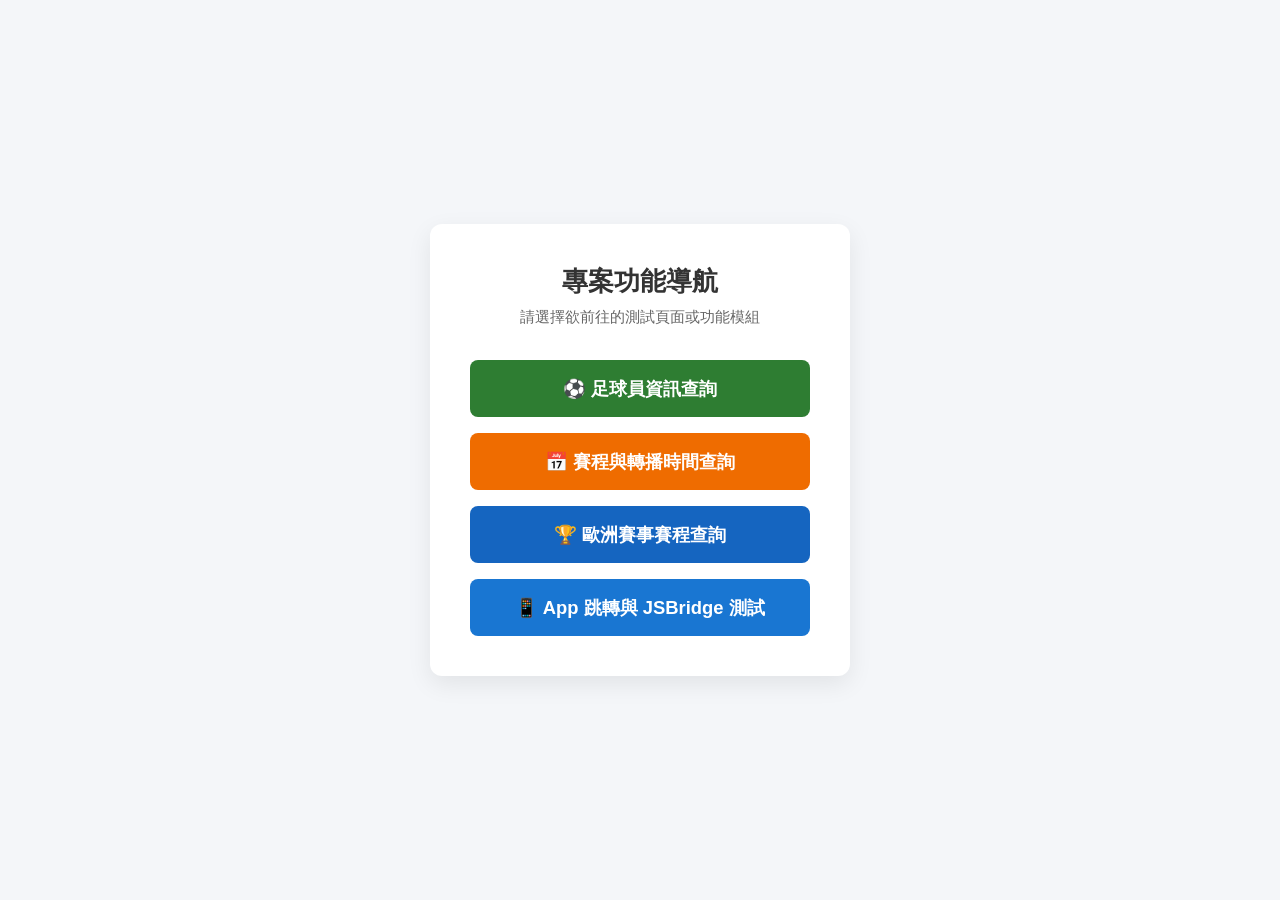
<file: index.html>
<!DOCTYPE html>
<html lang="zh-Hant">
<head>
    <meta charset="utf-8">
    <meta name="viewport" content="width=device-width, initial-scale=1.0">
    <title>個人測試專案首頁</title>
    <link rel="icon" type="image/png" href="images/rocket.png">
    <style>
        * {
            box-sizing: border-box;
            margin: 0;
            padding: 0;
        }

        body {
            font-family: -apple-system, BlinkMacSystemFont, "Segoe UI", Roboto, "Helvetica Neue", Arial, sans-serif;
            background-color: #f4f6f9;
            display: flex;
            justify-content: center;
            align-items: center;
            min-height: 100vh;
        }

        .container {
            background: #ffffff;
            padding: 2.5rem;
            border-radius: 12px;
            box-shadow: 0 8px 24px rgba(0, 0, 0, 0.08);
            text-align: center;
            max-width: 420px;
            width: 90%;
        }

        h1 {
            font-size: 1.6rem;
            color: #333333;
            margin-bottom: 0.5rem;
        }

        p {
            color: #666666;
            margin-bottom: 2rem;
            font-size: 0.95rem;
        }

        .button-group {
            display: flex;
            flex-direction: column;
            gap: 1rem;
        }

        .nav-btn {
            display: block;
            text-decoration: none;
            font-size: 1.15rem;
            font-weight: bold;
            padding: 1rem 1.5rem;
            border-radius: 8px;
            transition: all 0.2s ease-in-out;
            color: #ffffff;
        }

        /* 足球員查詢按鈕樣式 */
        .btn-football {
            background-color: #2e7d32;
        }
        .btn-football:hover {
            background-color: #1b5e20;
            transform: translateY(-2px);
            box-shadow: 0 4px 12px rgba(46, 125, 50, 0.3);
        }

        /* App 測試頁按鈕樣式 */
        .btn-app-test {
            background-color: #1976d2;
        }
        .btn-app-test:hover {
            background-color: #115293;
            transform: translateY(-2px);
            box-shadow: 0 4px 12px rgba(25, 118, 210, 0.3);
        }

        /* 賽程查詢按鈕樣式 */
        .btn-schedule {
            background-color: #ef6c00;
        }
        .btn-schedule:hover {
            background-color: #b34700;
            transform: translateY(-2px);
            box-shadow: 0 4px 12px rgba(239, 108, 0, 0.3);
        }

        /* 歐洲賽事賽程查詢按鈕樣式 */
        .btn-league-schedule {
            background-color: #1565c0;
        }
        .btn-league-schedule:hover {
            background-color: #0d47a1;
            transform: translateY(-2px);
            box-shadow: 0 4px 12px rgba(21, 101, 192, 0.3);
        }
    </style>
</head>
<body>

    <main class="container">
        <h1>專案功能導航</h1>
        <p>請選擇欲前往的測試頁面或功能模組</p>

        <div class="button-group">
            <a href="players.html" class="nav-btn btn-football">
                ⚽ 足球員資訊查詢
            </a>

            <a href="schedule.html" class="nav-btn btn-schedule">
                📅 賽程與轉播時間查詢
            </a>

            <a href="league-schedule.html" class="nav-btn btn-league-schedule">
                🏆 歐洲賽事賽程查詢
            </a>

            <a href="app-test.html" class="nav-btn btn-app-test">
                📱 App 跳轉與 JSBridge 測試
            </a>
        </div>
    </main>

</body>
</html>
</file>
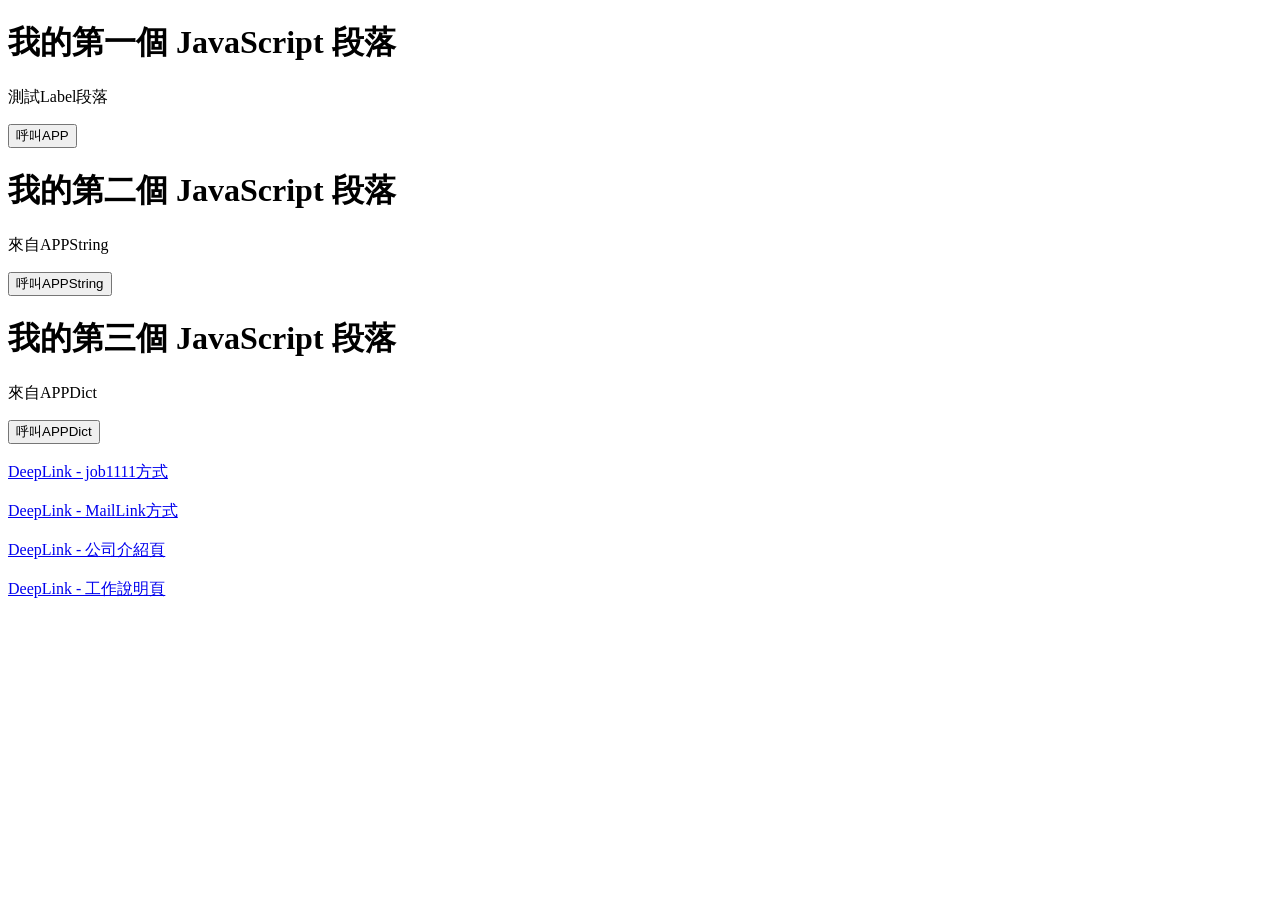
<file: HomePage/index.html>
<!DOCTYPE html>
<html>
    <head>
        <meta charset="utf-8">
            <title>測試JavaScript</title>
            <script>
                // From App
                function callJSFromApp(message){
                    // document.getElementById("testDemo").innerHTML=Date();
                    document.getElementById("testDemo").innerHTML=message;
                }
                
                function sendMessage(message) {
                    document.getElementById("appSendString").innerHTML=message;
                    return "{\"status\":\"success\",\"value\":321}";
                }

                function dicationaryFromApp(dicationary) {
                    var sDecodedParam = window.atob(dicationary);

                    var dic = JSON.parse(sDecodedParam);
                    var token = dic["token"];
                    
                    document.getElementById("appSendDict").innerHTML=token;
                }
                
                // To App
                function jsCalliOS1() {
                    // 無參數
                    // postMessage必須帶參數 否則iOS收不到回調，無參數空值如postMessage({})
                    // window.webkit.messageHandlers.ToApp1.postMessage({})
                    
                    // 帶參數
                    window.webkit.messageHandlers.ToApp1.postMessage(131)
                }

                function jsCalliOS2() {
                    // Dictionary
                    window.webkit.messageHandlers.ToApp2.postMessage({"token":"abboke"})
                }

                function jsCalliOS3() {
                    // String
                    window.webkit.messageHandlers.ToApp3.postMessage("Send message to Swift3")
                }

            </script>
    </head>
    <body>
        
        <h1>我的第一個 JavaScript 段落</h1>
        <p id="testDemo">測試Label段落</p>
        <button type="button" onclick="jsCalliOS1()">呼叫APP</button>
        
        <h1>我的第二個 JavaScript 段落</h1>
        <p id="appSendString">來自APPString</p>
        <button type="button" onclick="jsCalliOS2()">呼叫APPString</button>

        <h1>我的第三個 JavaScript 段落</h1>
        <p id="appSendDict">來自APPDict</p>
        <button type="button" onclick="jsCalliOS3()">呼叫APPDict</button>

        <br>
        <br>

        <a href="job1111://www.1111.com.tw/deeplink?ajbl=A02_P02-月薪4萬" target="_blank" title="DeepLink - job1111方式">DeepLink - job1111方式</a>


        <br>
        <br>

        <a href="job1111://www.1111.com.tw/deeplink?ajbl=A02_P02-月薪4萬" target="_blank" title="DeepLink - MailLink方式">DeepLink - MailLink方式</a>

        <br>
        <br>

        <a href="https://www.1111.com.tw/MailLink/LinkT.asp?ajbl=A01_15_P01-9565124&Page=A01_15_P01&oNo=9565124&eNo=92201733&MailNo=0" target="_blank" title="DeepLink - 公司介紹頁">DeepLink - 公司介紹頁</a>

        <br>
        <br>

        <a href="https://www.1111.com.tw/MailLink/LinkT.asp?ajbl=A01_14_P01-9565124&Page=A01_14_P01&oNo=9565124&eNo=92201733&MailNo=0" target="_blank" title="DeepLink - 工作說明頁">DeepLink - 工作說明頁</a>

    </body>
</html>
</file>
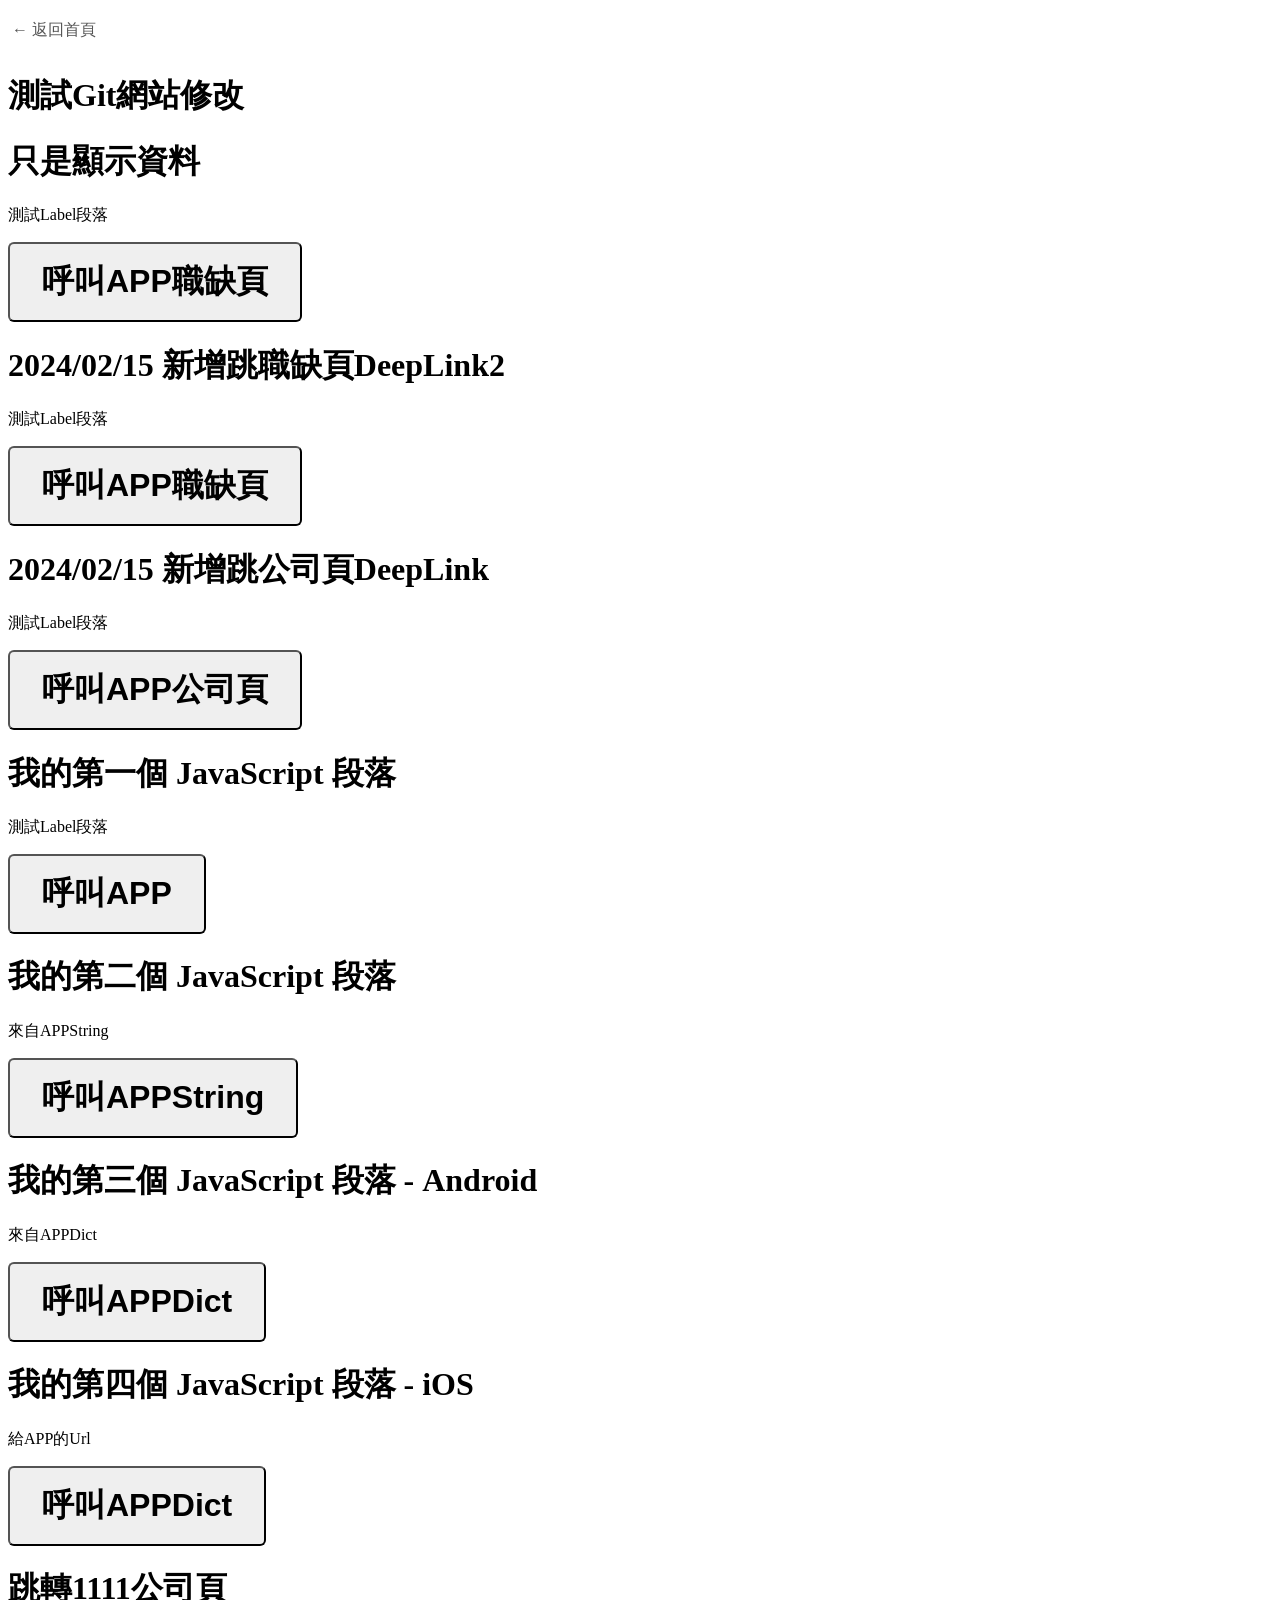
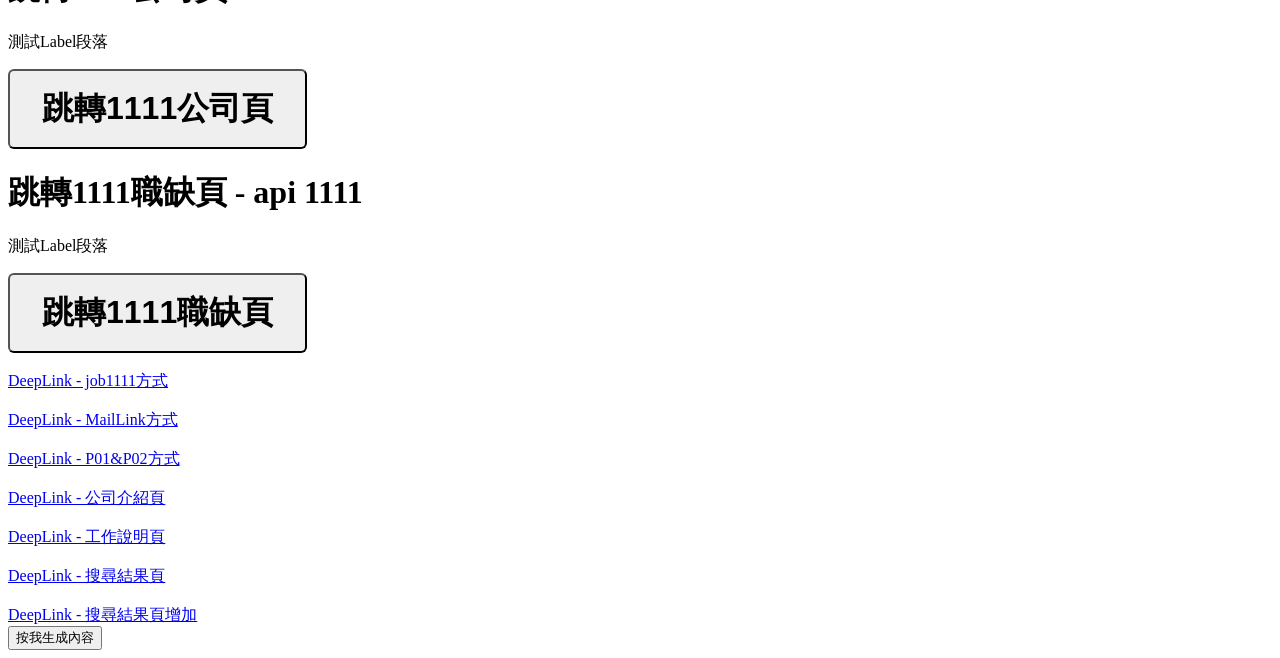
<file: app-test.html>
<!DOCTYPE html>
<html lang="zh-TW">
<head>
    <meta charset="utf-8">
    <meta name="viewport" content="width=device-width, initial-scale=1.0">
    <title>測試JavaScript</title>

    <!-- 載入外部樣式 -->
    <link rel="stylesheet" href="css/style.css">
    <link rel="icon" type="image/png" href="images/rocket.png">

    <!-- 載入外部 JavaScript -->
    <script src="js/testViewModel.js" defer></script>
    <script src="js/appBridge.js" defer></script>
</head>
<body>
    <a class="back-link" href="index.html">← 返回首頁</a>
    <h1>測試Git網站修改</h1>
    
    <h1>只是顯示資料</h1>
    <p id="showInfo">測試Label段落</p>
    <button class="deep-link-btn" type="button" onclick="showInfo()">呼叫APP職缺頁</button>
    
    <h1>2024/02/15 新增跳職缺頁DeepLink2</h1>
    <p id="testDeepLinkJobDetail">測試Label段落</p>
    <button class="deep-link-btn" type="button" onclick="jsCallDeepLink('A01_14_P01-99086405', 'testDeepLinkJobDetail')">呼叫APP職缺頁</button>
    
    <h1>2024/02/15 新增跳公司頁DeepLink</h1>
    <p id="testDeepLinkCompanyDetail">測試Label段落</p>
    <button class="deep-link-btn" type="button" onclick="jsCallDeepLink('A01_15_P01-1355006', 'testDeepLinkCompanyDetail')">呼叫APP公司頁</button>
    
    <h1>我的第一個 JavaScript 段落</h1>
    <p id="testDemo">測試Label段落</p>
    <button class="deep-link-btn" type="button" onclick="jsCalliOS1()">呼叫APP</button>
    
    <h1>我的第二個 JavaScript 段落</h1>
    <p id="appSendString">來自APPString</p>
    <button class="deep-link-btn" type="button" onclick="jsCalliOS2()">呼叫APPString</button>

    <h1>我的第三個 JavaScript 段落 - Android</h1>
    <p id="appSendDict">來自APPDict</p>
    <button class="deep-link-btn" type="button" onclick="jsCalliOS3('A02_P03-https://www.1111.com.tw/search/job?ch=16,8,128,4096,2048,819,16384%26col=da%26mnd=64,2%26page=1%26sort=desc%26tt=2,4')">呼叫APPDict</button>

    <h1>我的第四個 JavaScript 段落 - iOS</h1>
    <p id="appSendDictiOS">給APP的Url</p>
    <button class="deep-link-btn" type="button" onclick="jsCalliOS4('A02_P03-https://www.1111.com.tw/search/job?ch=16,8,128,4096,2048,819,16384%26col=da%26mnd=64,2%26page=1%26sort=desc%26tt=2,4')">呼叫APPDict</button>

    <h1>跳轉1111公司頁</h1>
    <p id="showInfo1111Company">測試Label段落</p>
    <button class="deep-link-btn" type="button" onclick="turnToUrl('https://www.1111.com.tw/corp/1220177/', 'showInfo1111Company')">跳轉1111公司頁</button>
    
    <h1>跳轉1111職缺頁 - api 1111</h1>
    <p id="showInfo1111Position">測試Label段落</p>
    <button class="deep-link-btn" type="button" onclick="turnToUrl('https://api.1111.com.tw/job/97527652/', 'showInfo1111Position')">跳轉1111職缺頁</button>

    <br><br>

    <a href="job1111://www.1111.com.tw/deeplink?ajbl=A02_P02-月薪4萬" target="_blank" title="DeepLink - job1111方式">DeepLink - job1111方式</a>
    <br><br>

    <a href="job1111://www.1111.com.tw/deeplink?ajbl=A02_P02-月薪4萬" target="_blank" title="DeepLink - MailLink方式">DeepLink - MailLink方式</a>
    <br><br>

    <a href="job1111://www.1111.com.tw/deeplink?ajbl=A02_P01-100100_P02-月薪4萬" target="_blank" title="DeepLink - MailLink方式">DeepLink - P01&P02方式</a>
    <br><br>

    <a href="https://www.1111.com.tw/MailLink/LinkT.asp?ajbl=A01_15_P01-9565124&Page=A01_15_P01&oNo=9565124&eNo=92201733&MailNo=0" target="_blank" title="DeepLink - 公司介紹頁">DeepLink - 公司介紹頁</a>
    <br><br>

    <a href="https://www.1111.com.tw/MailLink/LinkT.asp?ajbl=A01_14_P01-9565124&Page=A01_14_P01&oNo=9565124&eNo=92201733&MailNo=0" target="_blank" title="DeepLink - 工作說明頁">DeepLink - 工作說明頁</a>
    <br><br>

    <a href="https://www.1111.com.tw/?ajbl=A02_P03-https://www.1111.com.tw/search/job?ch=16,8,128,4096,2048,819,16384%26col=da%26mnd=64,2%26page=1%26sort=desc%26tt=2,4" target="_blank" title="DeepLink - 工作說明頁">DeepLink - 搜尋結果頁</a>
    <br><br>

    <a href="https://www.1111.com.tw/1111app/" target="_blank" title="跳商店">DeepLink - 搜尋結果頁增加</a>

    <div id="content"></div>
    <button type="button" onclick="generateContent('Hello')">按我生成內容</button>
</body>
</html>
</file>
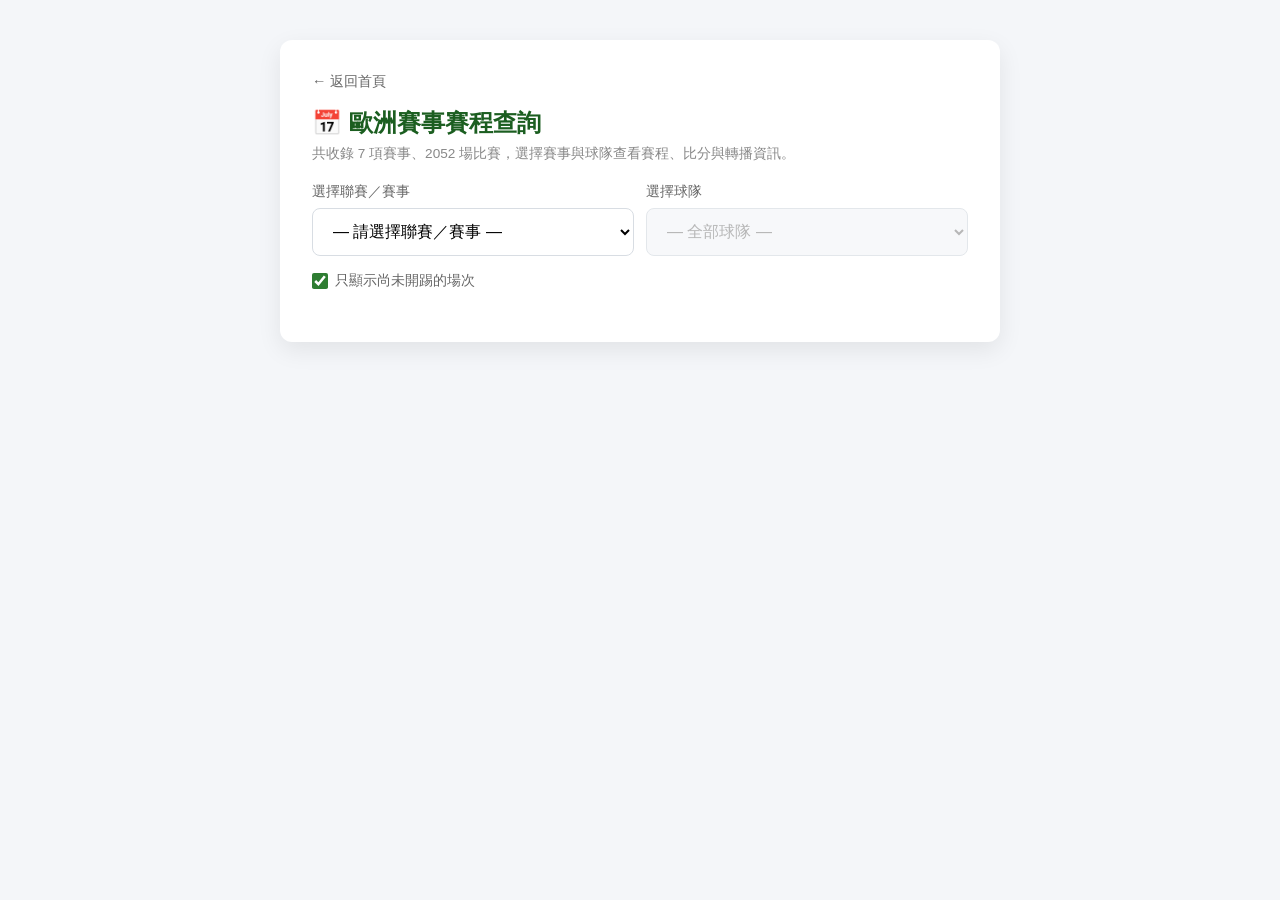
<file: league-schedule.html>
<!DOCTYPE html>
<html lang="zh-Hant">
<head>
    <meta charset="utf-8">
    <meta name="viewport" content="width=device-width, initial-scale=1.0">
    <title>歐洲賽事賽程查詢</title>
    <link rel="icon" type="image/png" href="images/rocket.png">
    <link rel="stylesheet" href="css/players.css">
    <link rel="stylesheet" href="css/schedule.css">
    <link rel="stylesheet" href="css/league-schedule.css">
    <script src="js/league-schedule.js" defer></script>
</head>
<body>

    <main class="wrap wrap-wide">
        <a href="index.html" class="back-link">← 返回首頁</a>
        <h1>📅 歐洲賽事賽程查詢</h1>
        <p id="subtitle" class="subtitle">載入資料中...</p>

        <div class="league-team-row">
            <div class="field">
                <label class="team-select-label" for="league-select">選擇聯賽／賽事</label>
                <select id="league-select" class="team-select">
                    <option value="">— 請選擇聯賽／賽事 —</option>
                </select>
            </div>
            <div class="field">
                <label class="team-select-label" for="team-select">選擇球隊</label>
                <select id="team-select" class="team-select" disabled>
                    <option value="">— 全部球隊 —</option>
                </select>
            </div>
        </div>

        <div id="tv-banner" class="tv-banner" hidden></div>

        <label class="future-only-label">
            <input type="checkbox" id="future-only" checked>
            只顯示尚未開踢的場次
        </label>

        <p id="empty-state" class="empty-state" hidden>查無符合條件的賽事</p>

        <ul id="match-list" class="match-list"></ul>
    </main>

</body>
</html>
</file>
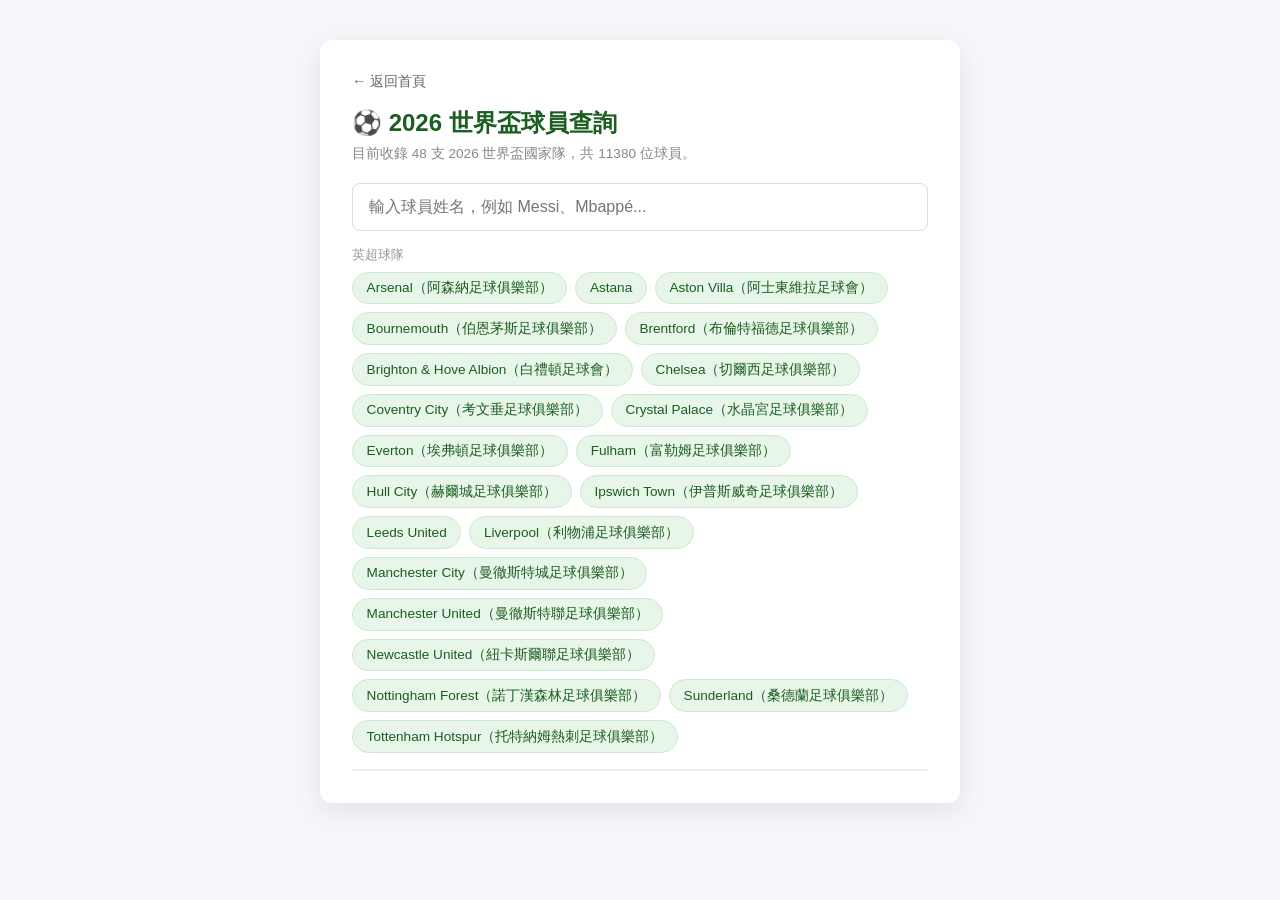
<file: players.html>
<!DOCTYPE html>
<html lang="zh-Hant">
<head>
    <meta charset="utf-8">
    <meta name="viewport" content="width=device-width, initial-scale=1.0">
    <title>足球員資訊查詢</title>
    <link rel="icon" type="image/png" href="images/rocket.png">
    <link rel="stylesheet" href="css/players.css">
    <script src="js/players.js" defer></script>
</head>
<body>

    <main class="wrap">
        <a href="index.html" class="back-link">← 返回首頁</a>
        <h1>⚽ 2026 世界盃球員查詢</h1>
        <p id="subtitle" class="subtitle">載入資料中...</p>

        <div class="search-wrap">
            <input
                id="search"
                type="text"
                class="search-box"
                placeholder="輸入球員姓名，例如 Messi、Mbappé..."
                autocomplete="off"
            >
            <button id="search-clear" class="search-clear" type="button" aria-label="清除搜尋文字" hidden>✕</button>
        </div>

        <p id="empty-state" class="empty-state" hidden>查無結果</p>

        <div id="league-preview" class="league-preview" hidden>
            <p class="league-preview-title">英超球隊</p>
            <div id="league-preview-list" class="chip-list"></div>
        </div>

        <ul id="results" class="results"></ul>

        <div id="detail-overlay" class="detail-overlay" hidden>
            <div class="detail-card">
                <button id="detail-close" class="detail-close" type="button" aria-label="關閉">✕</button>
                <div id="detail-content"></div>
            </div>
        </div>
    </main>

</body>
</html>
</file>
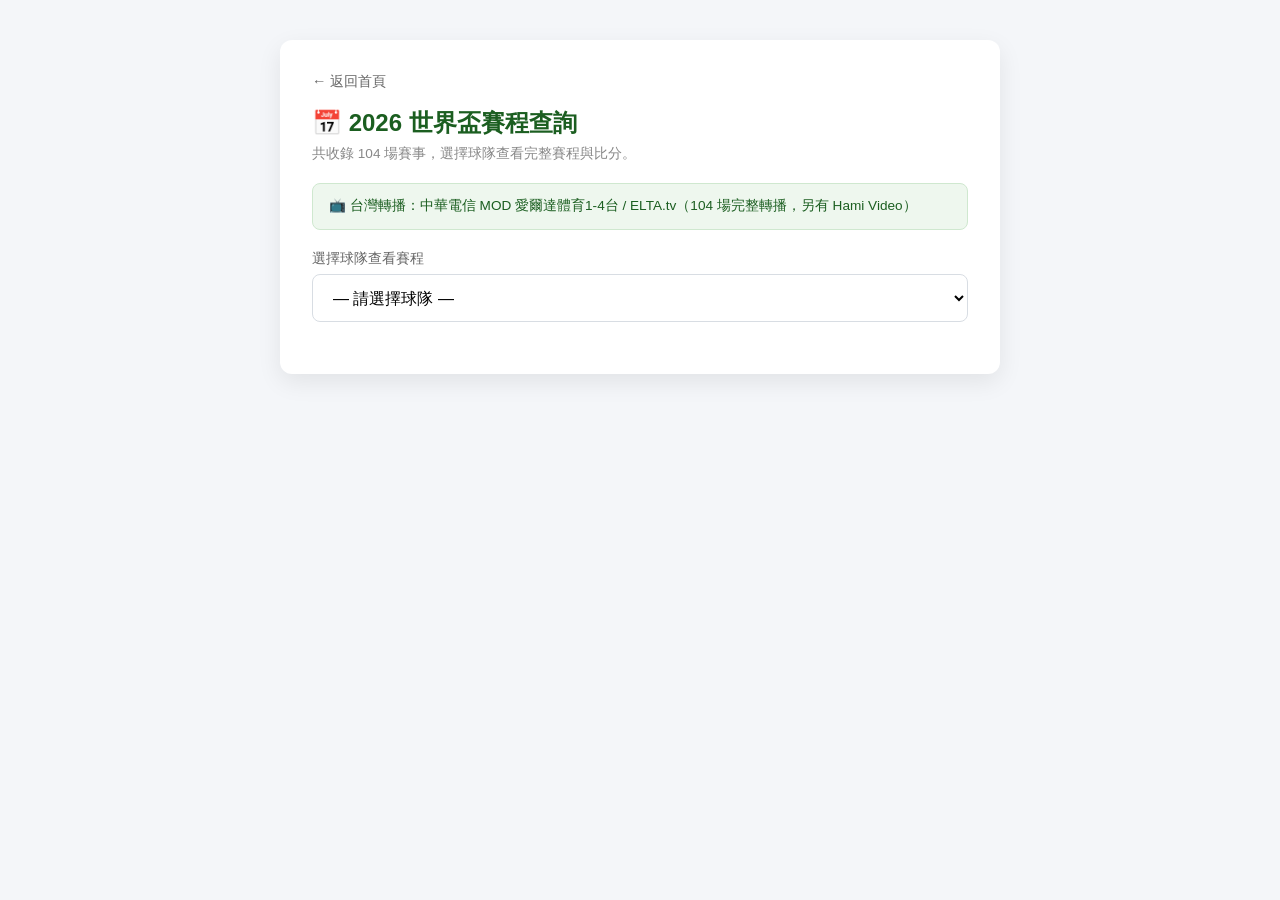
<file: schedule.html>
<!DOCTYPE html>
<html lang="zh-Hant">
<head>
    <meta charset="utf-8">
    <meta name="viewport" content="width=device-width, initial-scale=1.0">
    <title>賽程與轉播時間查詢</title>
    <link rel="icon" type="image/png" href="images/rocket.png">
    <link rel="stylesheet" href="css/players.css">
    <link rel="stylesheet" href="css/schedule.css">
    <script src="js/schedule.js" defer></script>
</head>
<body>

    <main class="wrap wrap-wide">
        <a href="index.html" class="back-link">← 返回首頁</a>
        <h1>📅 2026 世界盃賽程查詢</h1>
        <p id="subtitle" class="subtitle">載入資料中...</p>

        <div class="tv-banner">
            📺 台灣轉播：中華電信 MOD 愛爾達體育1-4台 / ELTA.tv（104 場完整轉播，另有 Hami Video）
        </div>

        <label class="team-select-label" for="team-select">選擇球隊查看賽程</label>
        <select id="team-select" class="team-select">
            <option value="">— 請選擇球隊 —</option>
        </select>

        <p id="empty-state" class="empty-state" hidden>查無這支球隊的賽程資料</p>

        <ul id="match-list" class="match-list"></ul>
    </main>

</body>
</html>
</file>
<file: css/style.css>
.deep-link-btn {
    font-size: 2em;        /* 跟 h1 類似的文字大小 */
    padding: 0.5em 1em;    /* 增加內距，讓按鈕更大 */
    font-weight: bold;     /* 粗體 */
    border-radius: 6px;    /* 圓角 */
    cursor: pointer;       /* 滑鼠移上去顯示點擊指標 */
  }

.back-link {
    display: inline-block;
    padding: 0.75rem 0.25rem;
    font-size: 1rem;
    color: #555555;
    text-decoration: none;
}

.back-link:hover,
.back-link:focus-visible {
    color: #1b5e20;
    text-decoration: underline;
}
</file>
<file: css/players.css>
* {
    box-sizing: border-box;
    margin: 0;
    padding: 0;
}

body {
    font-family: -apple-system, BlinkMacSystemFont, "Segoe UI", Roboto, "Helvetica Neue", Arial, sans-serif;
    background-color: #f4f6f9;
    min-height: 100vh;
    padding: 2.5rem 1rem;
}

.wrap {
    background: #ffffff;
    padding: 2rem;
    border-radius: 12px;
    box-shadow: 0 8px 24px rgba(0, 0, 0, 0.08);
    max-width: 640px;
    width: 100%;
    margin: 0 auto;
}

.back-link {
    display: inline-block;
    margin-bottom: 1rem;
    font-size: 0.9rem;
    color: #666666;
    text-decoration: none;
}
.back-link:hover {
    text-decoration: underline;
}

h1 {
    font-size: 1.5rem;
    color: #1b5e20;
    margin-bottom: 0.4rem;
}

.subtitle {
    color: #888888;
    font-size: 0.85rem;
    margin-bottom: 1.25rem;
}

.search-wrap {
    position: relative;
}

.search-box {
    width: 100%;
    /* Extra right padding so typed text never runs under the clear (✕)
       button that sits absolutely-positioned on top of it. */
    padding: 0.85rem 2.4rem 0.85rem 1rem;
    font-size: 1rem;
    border: 1px solid #d8dde3;
    border-radius: 8px;
    outline: none;
}
.search-box:focus {
    border-color: #2e7d32;
}

/* Clear-text (✕) button shown inside the search box, right-aligned —
   only visible once there's something to clear (toggled via the
   `hidden` attribute in JS, not CSS, so it never steals a click when
   the box is empty). */
.search-clear {
    position: absolute;
    top: 50%;
    right: 0.5rem;
    transform: translateY(-50%);
    width: 1.75rem;
    height: 1.75rem;
    border: none;
    border-radius: 50%;
    background: none;
    color: #999999;
    font-size: 0.9rem;
    line-height: 1;
    cursor: pointer;
    display: flex;
    align-items: center;
    justify-content: center;
}
.search-clear:hover,
.search-clear:focus-visible {
    background: #eceff2;
    color: #555555;
}
/* Author `display: flex` above otherwise beats the browser's own
   `[hidden] { display: none }` rule at equal specificity (author
   stylesheets always win ties over the user-agent sheet) — same issue
   as .detail-overlay below, fixed the same way. Without this, toggling
   `hidden` in JS stops actually hiding the button. */
.search-clear[hidden] {
    display: none;
}

.empty-state {
    margin-top: 1rem;
    color: #888888;
    font-size: 0.9rem;
}

/* Default club list shown while the search box is empty. */
.league-preview {
    margin-top: 1rem;
}

.league-preview-title {
    font-size: 0.8rem;
    color: #999999;
    margin-bottom: 0.5rem;
}

.chip-list {
    display: flex;
    flex-wrap: wrap;
    gap: 0.5rem;
}

.chip {
    font: inherit;
    font-size: 0.85rem;
    color: #1b5e20;
    background: #e8f5e9;
    border: 1px solid #cfe8cf;
    border-radius: 999px;
    padding: 0.4rem 0.85rem;
    cursor: pointer;
}
.chip:hover,
.chip:focus-visible {
    background: #d9ecda;
}

.results {
    list-style: none;
    margin-top: 1rem;
    border: 1px solid #eceff2;
    border-radius: 8px;
    overflow: hidden;
}

.result-item {
    display: flex;
    align-items: center;
    justify-content: space-between;
    gap: 0.75rem;
    padding: 0.7rem 0.9rem;
    border-bottom: 1px solid #eceff2;
    cursor: pointer;
    text-align: left;
    background: none;
    width: 100%;
    font: inherit;
    color: inherit;
}
.result-item:last-child {
    border-bottom: none;
}
.result-item:hover {
    background: #f7f9fb;
}

.result-left {
    display: flex;
    align-items: center;
    gap: 0.75rem;
    min-width: 0;
    flex: 1 1 auto;
}

/* The name/club text block next to the avatar — without min-width:0 here,
   a flex child's default min-width is "auto" (its content's natural width),
   which silently defeats the .result-name/.result-sub white-space:nowrap +
   text-overflow:ellipsis truncation below: on a narrow screen the long
   "English Name（中文名）" text just overflows instead of truncating,
   overlapping the club name in .result-right.
   flex-grow:1 gives it priority for the row's available space, since it's
   the primary content — the avatar has a fixed size and .result-right (the
   club name) is allowed to shrink/wrap instead, rather than this block
   losing the fight and collapsing to 0 width. */
.result-text {
    flex: 1 1 auto;
    min-width: 0;
    overflow: hidden;
}

.avatar {
    width: 40px;
    height: 40px;
    border-radius: 50%;
    object-fit: cover;
    flex-shrink: 0;
    background: #e5e9ee;
}

.avatar-fallback {
    width: 40px;
    height: 40px;
    border-radius: 50%;
    flex-shrink: 0;
    background: #e5e9ee;
    color: #6b7480;
    display: flex;
    align-items: center;
    justify-content: center;
    font-weight: 600;
    font-size: 0.85rem;
}

.result-name {
    font-weight: 600;
    font-size: 0.95rem;
    white-space: nowrap;
    overflow: hidden;
    text-overflow: ellipsis;
}

.result-sub {
    font-size: 0.8rem;
    color: #888888;
    white-space: nowrap;
    overflow: hidden;
    text-overflow: ellipsis;
}

/* The club name on the right — deliberately shrinkable (unlike before) and
   allowed to wrap onto a second line, so a long club name doesn't force
   .result-text (the player's own name) down to 0 width on narrow screens. */
.result-right {
    font-size: 0.8rem;
    color: #888888;
    text-align: right;
    flex: 0 1 auto;
    min-width: 0;
    max-width: 40%;
    overflow-wrap: break-word;
}

.zh-name {
    color: #888888;
    font-size: 0.78em;
    margin-left: 0.35em;
}

/* ---- detail overlay ---- */

.detail-overlay {
    position: fixed;
    inset: 0;
    background: rgba(0, 0, 0, 0.4);
    display: flex;
    align-items: center;
    justify-content: center;
    padding: 1rem;
    z-index: 10;
}
/* Author `display: flex` above otherwise beats the browser's own
   `[hidden] { display: none }` rule at equal specificity (author
   stylesheets always win ties over the user-agent sheet) — without this,
   toggling the `hidden` attribute in JS stops actually hiding the overlay,
   and it silently eats clicks meant for the page behind it. */
.detail-overlay[hidden] {
    display: none;
}

.detail-card {
    position: relative;
    background: #ffffff;
    border-radius: 12px;
    padding: 1.75rem;
    max-width: 420px;
    width: 100%;
    max-height: 85vh;
    overflow-y: auto;
}

.detail-close {
    position: absolute;
    top: 0.75rem;
    right: 0.75rem;
    border: none;
    background: none;
    font-size: 1.1rem;
    color: #888888;
    cursor: pointer;
    line-height: 1;
    padding: 0.25rem;
}
.detail-close:hover {
    color: #333333;
}

.detail-header {
    display: flex;
    align-items: center;
    gap: 1rem;
    margin-bottom: 1.25rem;
}

.detail-header .avatar,
.detail-header .avatar-fallback {
    width: 64px;
    height: 64px;
    font-size: 1.2rem;
}

.detail-header-text {
    display: flex;
    flex-direction: column;
    gap: 0.4rem;
    min-width: 0;
}

.detail-header h2 {
    font-size: 1.3rem;
    color: #222222;
}

.schedule-link {
    display: inline-block;
    align-self: flex-start;
    font-size: 0.78rem;
    color: #2e7d32;
    background: #e8f5e9;
    border: 1px solid #cfe8cf;
    border-radius: 999px;
    padding: 0.25rem 0.7rem;
    text-decoration: none;
    max-width: 100%;
    overflow: hidden;
    text-overflow: ellipsis;
    white-space: nowrap;
}
.schedule-link:hover,
.schedule-link:focus-visible {
    background: #d9ecda;
}

/* League-schedule variant of .schedule-link (club's league fixtures, as
   opposed to the green national-team one) — same shape, different colour
   so the two links next to each other are easy to tell apart at a glance. */
.schedule-link.league-link {
    color: #1565c0;
    background: #e3f0fc;
    border-color: #c6e0f7;
}
.schedule-link.league-link:hover,
.schedule-link.league-link:focus-visible {
    background: #d3e7f9;
}

.detail-grid {
    display: grid;
    grid-template-columns: 1fr 1fr;
    gap: 0.75rem;
    margin-bottom: 1rem;
}

.detail-box {
    border: 1px solid #eceff2;
    border-radius: 8px;
    padding: 0.75rem;
    /* Grid items default to min-width:auto (their content's natural width),
       which — same root cause as .result-text above — defeats any nowrap +
       ellipsis truncation inside (e.g. a long league name) and lets it
       overflow past the card's right edge instead of shrinking. */
    min-width: 0;
    overflow: hidden;
}

.detail-box .label {
    font-size: 0.7rem;
    text-transform: uppercase;
    letter-spacing: 0.03em;
    color: #999999;
    margin-bottom: 0.25rem;
}

.detail-box .value {
    font-size: 1rem;
    font-weight: 600;
    color: #222222;
}

/* Team/club/league values that are clickable buttons (jump back to the
   results list filtered to that value) — reset button chrome but leave
   font-size/weight/color to whichever value class (.value or .result-sub)
   is also applied, so it looks the same as the non-clickable "—" case. */
.value-link {
    display: block;
    width: 100%;
    text-align: left;
    background: none;
    border: none;
    padding: 0;
    margin: 0;
    font-family: inherit;
    cursor: pointer;
}
.value-link:hover,
.value-link:focus-visible {
    color: #2e7d32;
    text-decoration: underline;
}

.detail-rows {
    border-top: 1px solid #eceff2;
}

.detail-row {
    display: flex;
    justify-content: space-between;
    padding: 0.6rem 0;
    border-bottom: 1px solid #eceff2;
    font-size: 0.9rem;
}

.detail-row .k {
    color: #888888;
}

.detail-wiki-link {
    display: inline-block;
    margin-top: 1rem;
    font-size: 0.85rem;
    color: #2e7d32;
    text-decoration: none;
}
.detail-wiki-link:hover {
    text-decoration: underline;
}
</file>
<file: css/schedule.css>
/* Schedule page — extends the shared .wrap/.back-link/.subtitle/.empty-state
   rules already defined in css/players.css; this file only holds what's
   specific to the schedule view. */

.wrap-wide {
    max-width: 720px;
}

.tv-banner {
    background: #eef7ee;
    border: 1px solid #cfe8cf;
    border-radius: 8px;
    padding: 0.75rem 1rem;
    font-size: 0.85rem;
    color: #1b5e20;
    margin-bottom: 1.25rem;
    line-height: 1.5;
}

.team-select-label {
    display: block;
    font-size: 0.85rem;
    color: #666666;
    margin-bottom: 0.4rem;
}

.team-select {
    width: 100%;
    padding: 0.85rem 1rem;
    font-size: 1rem;
    border: 1px solid #d8dde3;
    border-radius: 8px;
    outline: none;
    background: #ffffff;
    color: inherit;
    font-family: inherit;
}
.team-select:focus {
    border-color: #2e7d32;
}

.match-list {
    list-style: none;
    margin-top: 1.25rem;
    display: flex;
    flex-direction: column;
    gap: 0.75rem;
}

.match-card {
    border: 1px solid #eceff2;
    border-radius: 10px;
    padding: 0.9rem 1rem;
}

.match-top {
    display: flex;
    align-items: center;
    justify-content: space-between;
    gap: 0.5rem;
    margin-bottom: 0.5rem;
}

.stage-badge {
    display: inline-block;
    font-size: 0.72rem;
    font-weight: 600;
    color: #2e7d32;
    background: #e8f5e9;
    border-radius: 999px;
    padding: 0.15rem 0.6rem;
    white-space: nowrap;
}

.match-teams {
    display: flex;
    align-items: center;
    gap: 0.5rem;
    font-size: 0.98rem;
    font-weight: 600;
    margin-bottom: 0.6rem;
}

.match-teams .this-team {
    flex: 1 1 0;
    min-width: 0;
    text-align: right;
    color: #1b5e20;
}

.match-teams .opponent {
    flex: 1 1 0;
    min-width: 0;
    text-align: left;
}

.match-teams .zh-inline {
    display: block;
    font-size: 0.75em;
    font-weight: 400;
    color: #888888;
}

.match-score {
    flex: 0 0 auto;
    font-variant-numeric: tabular-nums;
    color: #333333;
    font-size: 0.95rem;
    white-space: nowrap;
}

.match-meta {
    display: grid;
    grid-template-columns: 1fr 1fr;
    gap: 0.4rem 0.75rem;
    font-size: 0.82rem;
    color: #666666;
}

.match-meta .full {
    grid-column: 1 / -1;
}

.match-meta .k {
    color: #999999;
    margin-right: 0.3rem;
}
</file>
<file: css/league-schedule.css>
/* League schedule page — extends the shared rules already defined in
   css/players.css (.wrap, .back-link, .subtitle, .empty-state) and
   css/schedule.css (.wrap-wide, .tv-banner, .team-select*, .match-list,
   .match-card, .match-teams, .match-score, .match-meta, .stage-badge);
   this file only holds what's specific to the two-select + toggle layout
   on this page. */

.league-team-row {
    display: flex;
    gap: 0.75rem;
    margin-bottom: 1rem;
}

.league-team-row .field {
    flex: 1 1 0;
    min-width: 0;
}

.team-select:disabled {
    background: #f4f6f9;
    color: #999999;
    cursor: not-allowed;
}

.future-only-label {
    display: flex;
    align-items: center;
    gap: 0.45rem;
    font-size: 0.85rem;
    color: #666666;
    margin-bottom: 1.1rem;
    cursor: pointer;
    user-select: none;
}

.future-only-label input {
    width: 16px;
    height: 16px;
    accent-color: #2e7d32;
}

.match-date {
    font-size: 0.78rem;
    color: #888888;
    white-space: nowrap;
    flex: 0 0 auto;
}

@media (max-width: 480px) {
    .league-team-row {
        flex-direction: column;
        gap: 0.85rem;
    }
}
</file>
